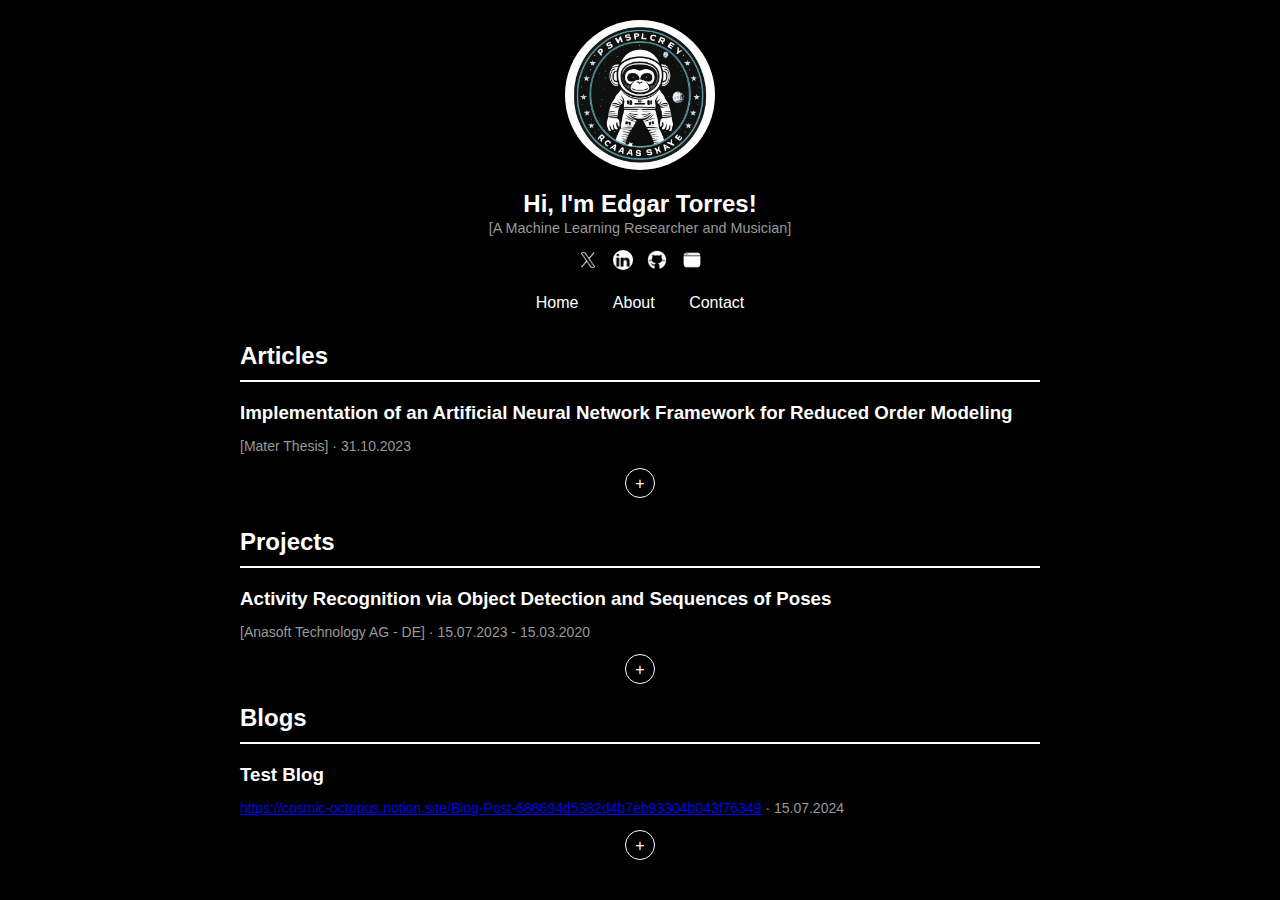
<file: index.html>
<!doctype html>
<html lang="en">
    <head>
        <meta charset="UTF-8" />
        <meta name="viewport" content="width=device-width, initial-scale=1.0" />
        <link rel="stylesheet" href="style.css" />
        <script src="script.js" defer></script>
        <title>Edgar Torres - GitHub</title>
    </head>
    <body>
        <div class="container">
            <div class="profile">
                <img src="profile-picture.png" alt="Profile Picture" />
                <h1 class="title">Hi, I'm Edgar Torres!</h1>
                <p class="subtitle">
                    [A Machine Learning Researcher and Musician]
                </p>
                <div class="social-links">
                    <a href="https://twitter.com/EYTR_11" target="_blank"
                        ><img
                            class="icon"
                            src="icons/twitter-icon.png"
                            alt="Twitter"
                    /></a>
                    <a
                        href="https://www.linkedin.com/in/etorres11"
                        target="_blank"
                        ><img
                            class="icon"
                            src="icons/linkedin-icon.png"
                            alt="LinkedIn"
                    /></a>
                    <a href="https://github.com/yoelt11" target="_blank"
                        ><img
                            class="icon"
                            src="icons/github-icon.png"
                            alt="GitHub"
                    /></a>
                    <a
                        href="https://www.ki.uni-stuttgart.de/institute/team/Torres-00003"
                        target="_blank"
                        ><img
                            class="icon"
                            src="icons/website-icon.png"
                            alt="Website"
                    /></a>
                </div>
            </div>

            <nav class="navigation">
                <a href="#" class="nav-link">Home</a>
                <a href="about.html" class="nav-link">About</a>
                <a href="contact.html" class="nav-link">Contact</a>
            </nav>

            <section class="articles">
                <h2>Articles</h2>
                <div class="article-container"></div>
                <button
                    class="toggle-button toggle-articles"
                    aria-expanded="false"
                >
                    +
                </button>
            </section>

            <section class="projects">
                <h2>Projects</h2>
                <div class="project-container"></div>
                <button
                    class="toggle-button toggle-projects"
                    aria-expanded="false"
                >
                    +
                </button>
            </section>

            <section class="blogs">
                <h2>Blogs</h2>
                <div class="blog-container"></div>
                <button
                    class="toggle-button toggle-blogs"
                    aria-expanded="false"
                >
                    +
                </button>
            </section>
        </div>
    </body>
</html>
</file>
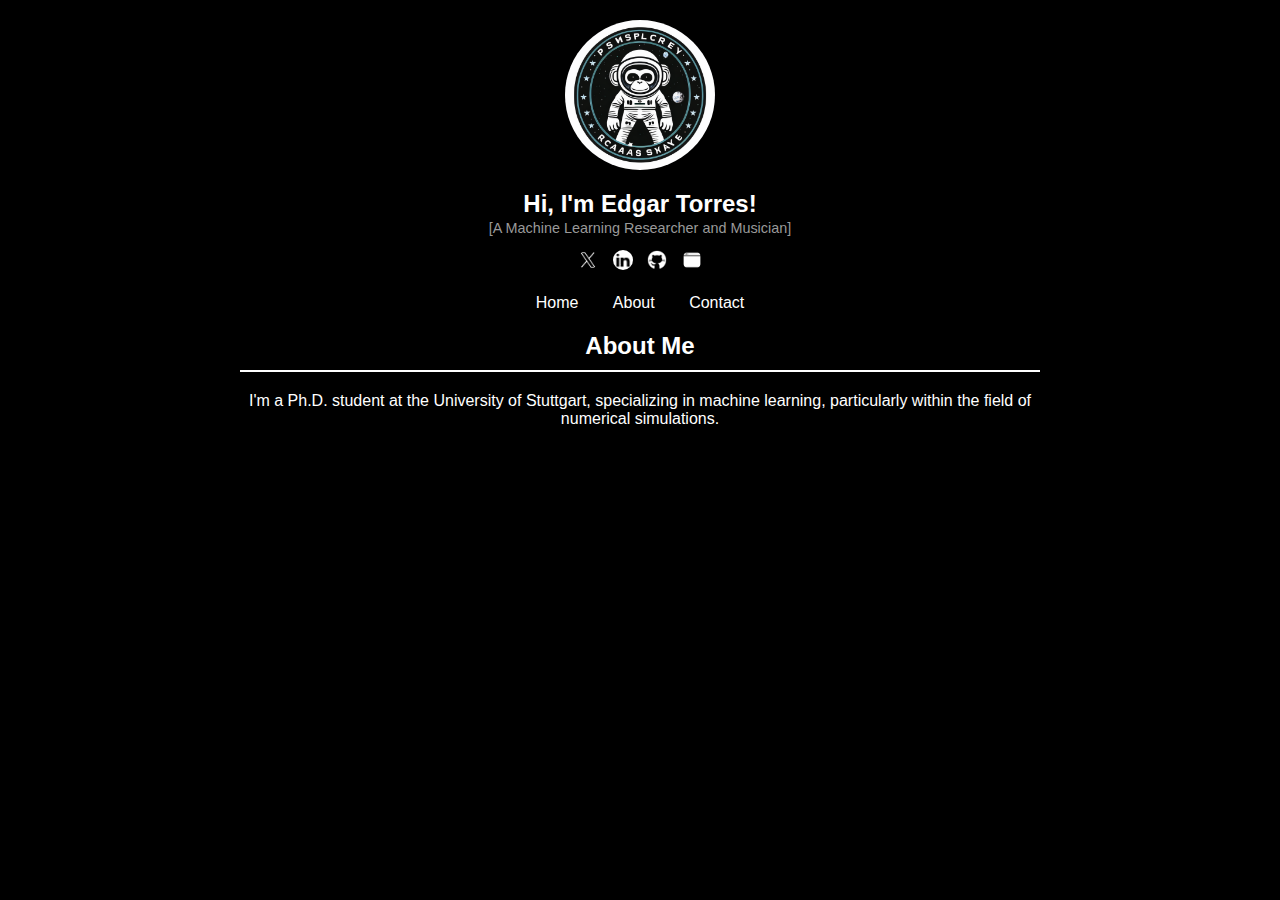
<file: about.html>
<!DOCTYPE html>
<html lang="en">
<head>
    <meta charset="UTF-8">
    <meta name="viewport" content="width=device-width, initial-scale=1.0">
    <link rel="stylesheet" href="style.css">
    <script src="script.js" defer></script>
    <title>Edgar Torres - GitHub</title>
</head>
<body>
    <div class="container">
        <div class="profile">
            <img src="profile-picture.png" alt="Profile Picture">
            <h1 class="title"> Hi, I'm Edgar Torres!</h1>
            <p class="subtitle">[A Machine Learning Researcher and Musician]</p>
            <div class="social-links">
                <a href="https://twitter.com/EYTR_11" target="_blank"><img class="icon" src="icons/twitter-icon.png" alt="Twitter"></a>
                <a href="https://www.linkedin.com/in/etorres11" target="_blank"><img class="icon" src="icons/linkedin-icon.png" alt="LinkedIn"></a>
                <a href="https://github.com/yoelt11" target="_blank"><img class="icon" src="icons/github-icon.png" alt="GitHub"></a>
                <a href="https://www.ki.uni-stuttgart.de/institute/team/Torres-00003" target="_blank"><img class="icon" src="icons/website-icon.png" alt="Website"></a>
            </div>
        </div>

        <nav class="navigation">
            <a href="index.html" class="nav-link">Home</a>
            <a href="about.html" class="nav-link">About</a>
            <a href="contact.html" class="nav-link">Contact</a>
        </nav>

        <section class="about">
            <h2>About Me</h2>
            <p>
            I'm a Ph.D. student at the University of Stuttgart, specializing in machine learning, particularly within the field of numerical simulations.
            </p>
        </section>

    </div>
</body>
</html>
</file>
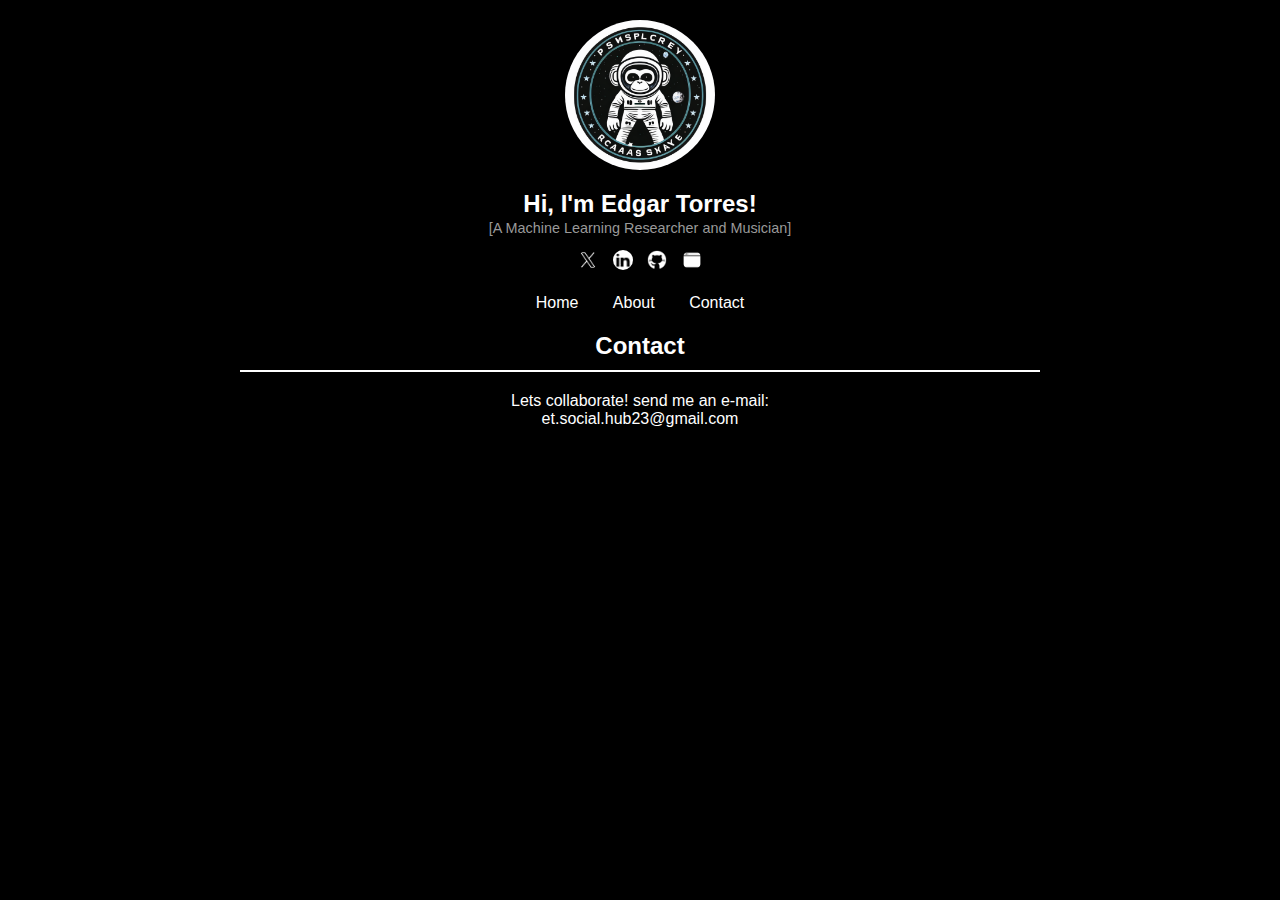
<file: contact.html>
<!DOCTYPE html>
<html lang="en">
<head>
    <meta charset="UTF-8">
    <meta name="viewport" content="width=device-width, initial-scale=1.0">
    <link rel="stylesheet" href="style.css">
    <script src="script.js" defer></script>
    <title>Edgar Torres - GitHub</title>
</head>
<body>
    <div class="container">
        <div class="profile">
            <img src="profile-picture.png" alt="Profile Picture">
            <h1 class="title"> Hi, I'm Edgar Torres!</h1>
            <p class="subtitle">[A Machine Learning Researcher and Musician]</p>
            <div class="social-links" id="socialLinks">
                <a href="https://twitter.com/EYTR_11" target="_blank"><img class="icon" src="icons/twitter-icon.png" alt="Twitter"></a>
                <a href="https://www.linkedin.com/in/etorres11" target="_blank"><img class="icon" src="icons/linkedin-icon.png" alt="LinkedIn"></a>
                <a href="https://github.com/yoelt11" target="_blank"><img class="icon" src="icons/github-icon.png" alt="GitHub"></a>
                <a href="https://www.ki.uni-stuttgart.de/institute/team/Torres-00003" target="_blank"><img class="icon" src="icons/website-icon.png" alt="Website"></a>
            </div>
        </div>

        <nav class="navigation">
            <a href="index.html" class="nav-link">Home</a>
            <a href="about.html" class="nav-link">About</a>
            <a href="contact.html" class="nav-link">Contact</a>
        </nav>

        <section class="about">
            <h2>Contact</h2>
            <p>Lets collaborate! send me an e-mail: <br>et.social.hub23@gmail.com</p>
        </section>

    </div>
</body>
</html>
</file>
<file: style.css>
body {
    background-color: #000;
    color: #fff;
    font-family: Arial, sans-serif;
    margin: 0;
    padding: 0;
}

.container {
    max-width: 800px;
    margin: 0 auto;
    padding: 20px;
    text-align: center; /* Center content in the container */
}

.profile {
    text-align: center;
}

.profile img {
    width: 150px;
    height: 150px;
    border-radius: 50%;
}

.profile h1 {
    font-size: 24px;
    margin-bottom: 0px;
}

.profile .subtitle {
    margin-top: 2px;
    color: #999; /* Adjust color for smaller text */
    font-size: 0.9em;
}

.social-links {
    margin-top: 10px;
}

.profile .icon {
    width: 20px;
    height: 20px;
    margin: 0 5px;
}

.navigation {
    margin-top: 20px;
}

.nav-link {
    color: #fff;
    text-decoration: none;
    margin: 0 15px;
}

.blogs,
.articles,
.projects {
    margin-top: 30px;
    text-align: left; /* Align text to the left */
}

h2 {
    border-bottom: 2px solid #fff;
    padding-bottom: 10px;
}

.article,
.project,
.blogs {
    margin-top: 10px;
}

.show-more {
    background-color: #fff;
    color: #000;
    padding: 5px 10px;
    border: none;
    cursor: pointer;
    margin: 0 auto; /* Center the button */
    display: block; /* Make it a block element to center it */
}

.article h3 {
    margin: 0; /* Remove default margin for better styling */
}

.project h3 {
    margin: 0; /* Remove default margin for better styling */
}

.blogs h3 {
    margin: 0; /* Remove default margin for better styling */
}

.article-info {
    font-size: 14px;
    color: #999; /* Adjust color for smaller text */
}

.blog-info {
    font-size: 14px;
    color: #999; /* Adjust color for smaller text */
}

.project-info {
    font-size: 14px;
    color: #999; /* Adjust color for smaller text */
}

/* Add this style to hide items with data-state="hide" */
.article[data-state="hide"],
.blog[data-state="hide"],
.project[data-state="hide"] {
    display: none;
}

/* Style the button when expanded */
.toggle-button[aria-expanded="true"] {
    background-color: #ccc;
    color: #000;
    border: 1px solid #ccc;
}

/* Add a smooth transition for the button color and border change */
.toggle-button:hover {
    background-color: #ccc;
    color: #000;
    border: 1px solid #ccc;
}

.toggle-button {
    border-radius: 50%;
    background-color: #000;
    color: #fff;
    border: 1px solid #fff;
    width: 30px; /* Set a fixed width to ensure it's circular */
    height: 30px; /* Set a fixed height to ensure it's circular */
    line-height: 30px; /* Center text vertically within the circle */
    text-align: center; /* Center text horizontally within the circle */
    padding: 0; /* Remove padding to make it a circle */
    cursor: pointer;
    margin: 0 auto; /* Center the button */
    display: block; /* Make it a block element to center it */
    font-size: 1em; /* Adjust font size */
    transition:
        background-color 0.3s ease,
        color 0.3s ease,
        border 0.3s ease;
}

/* Style the button when expanded */
.toggle-button[aria-expanded="true"] {
    background-color: #fff;
    color: #000;
    border: 1px solid #000;
}

/* Add a smooth transition for the button color and border change */
.toggle-button:hover {
    background-color: #fff;
    color: #000;
    border: 1px solid #000;
}
</file>
